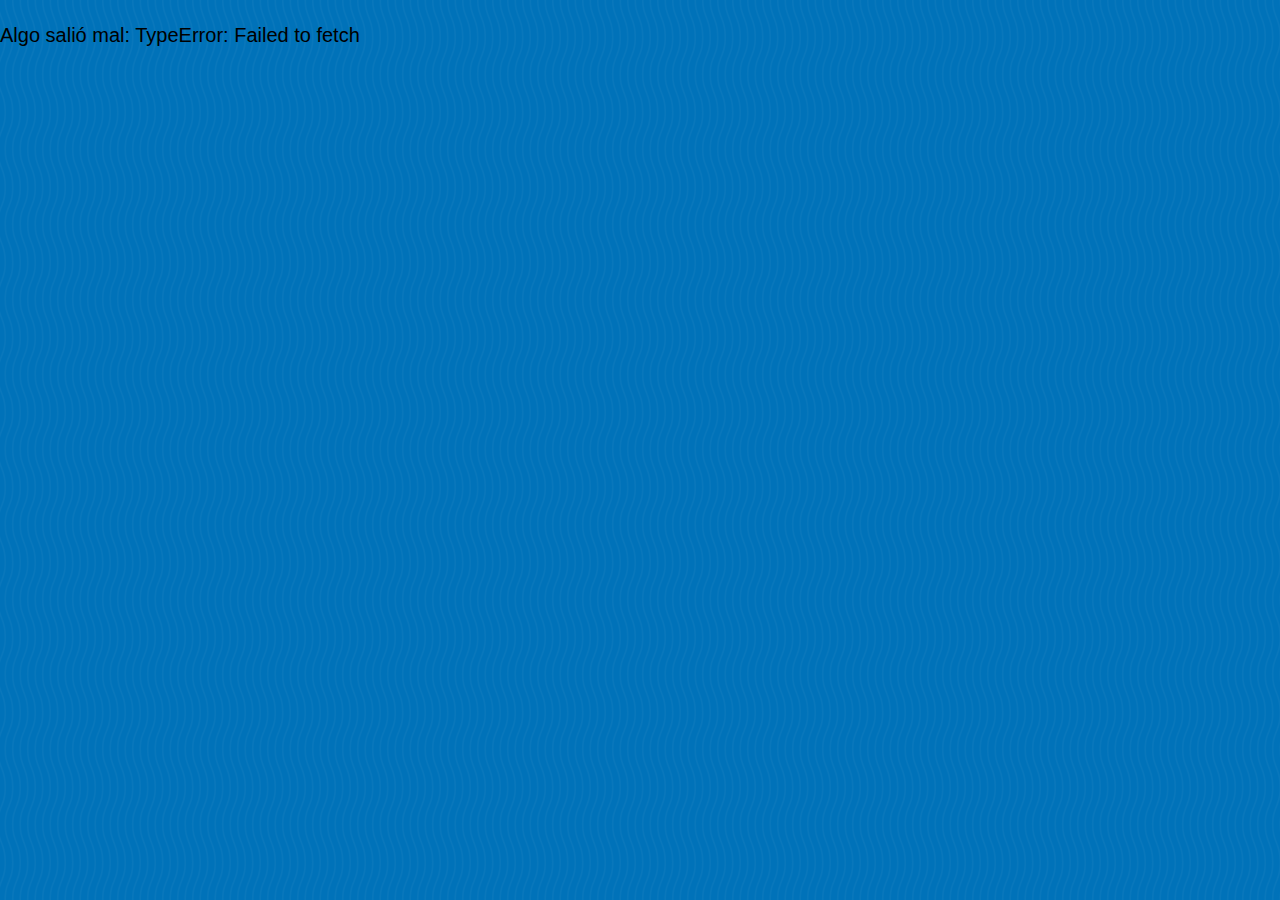
<file: index.html>
<!-- Roldán Linares Pedro Antonio -->

<!DOCTYPE html>
<html lang="en">
<head>
    <meta charset="UTF-8">
    <meta http-equiv="X-UA-Compatible" content="IE=edge">
    <meta name="viewport" content="width=device-width, initial-scale=1.0">
    <link rel="stylesheet" href="./assets/css/styles.css">
    <title>APIs</title>
</head>
<body>
  <p class="name"></p>
  <p class="blog"></p>
  <p class="location"></p>
  
  <script src="./assets/js/app.js"></script>
</body>
</html>

<!-- 
  
  SE SOLUCIONÓ PROBLEMA DE LINKEO 
  SE AGREGÓ LÍNEA  <p class="location"></p>



-->
</file>
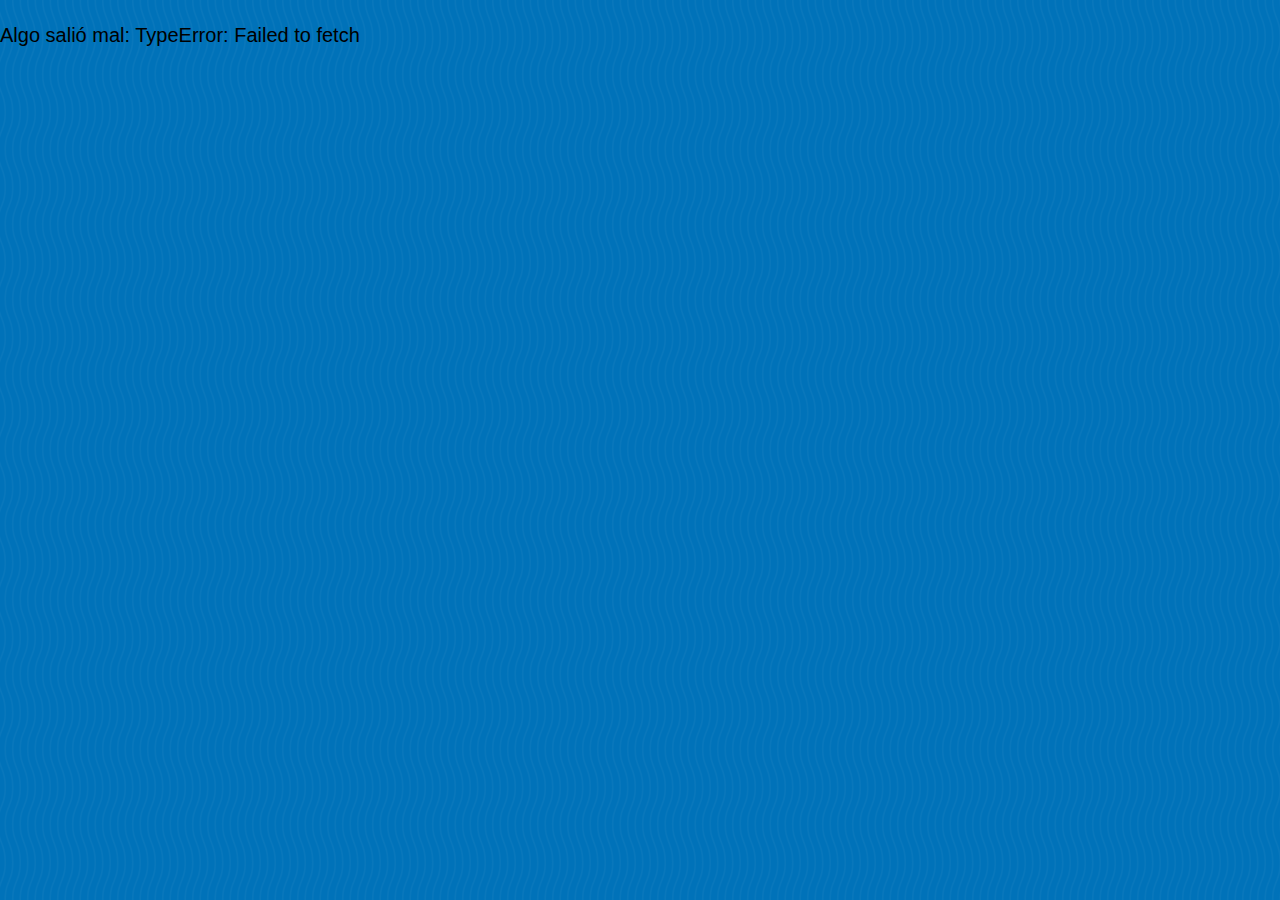
<file: codigo_1/index.html>
<!-- Roldán Linares Pedro Antonio -->

<!DOCTYPE html>
<html lang="en">
<head>
    <meta charset="UTF-8">
    <meta http-equiv="X-UA-Compatible" content="IE=edge">
    <meta name="viewport" content="width=device-width, initial-scale=1.0">
    <link rel="stylesheet" href="./assets/css/styles.css">
    <title>APIs</title>
</head>
<body>
  <p class="name"></p>
  <p class="blog"></p>
  <p class="location"></p>
  
  <script src="./assets/js/app.js"></script>
</body>
</html>

<!-- 
  
  SE SOLUCIONÓ PROBLEMA DE LINKEO 
  SE AGREGÓ LÍNEA  <p class="location"></p>



-->
</file>
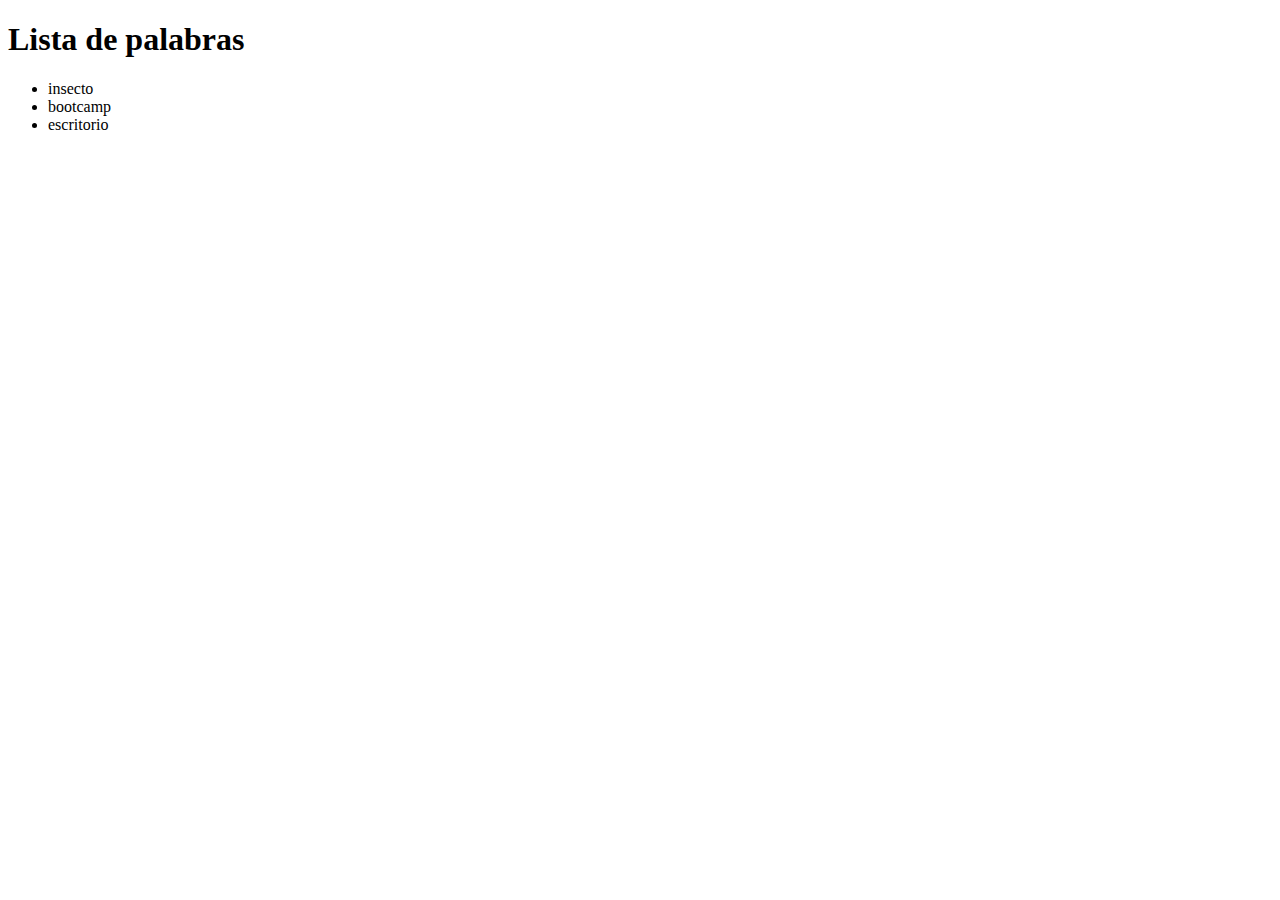
<file: lcd_1/index.html>
<!-- Calificaciones:

Montserrat Martínez Galván (4/5) "Competente"
Pedro Antonio Roldán Linares (4/5) "Competente" -->

<!DOCTYPE html>
<html lang="en">
<head>
    <meta charset="UTF-8">
    <meta http-equiv="X-UA-Compatible" content="IE=edge">
    <meta name="viewport" content="width=device-width, initial-scale=1.0">
    <link rel="stylesheet" href="./app.js" />
    <title>Palabras</title>
</head>
<body>
    <h1>Lista de palabras</h1>
    <ul id="wordList">
        <!-- imprime los elementos de la lista  -->
    </ul>
    <script src="./app.js"></script>
</body>
</html>
</file>
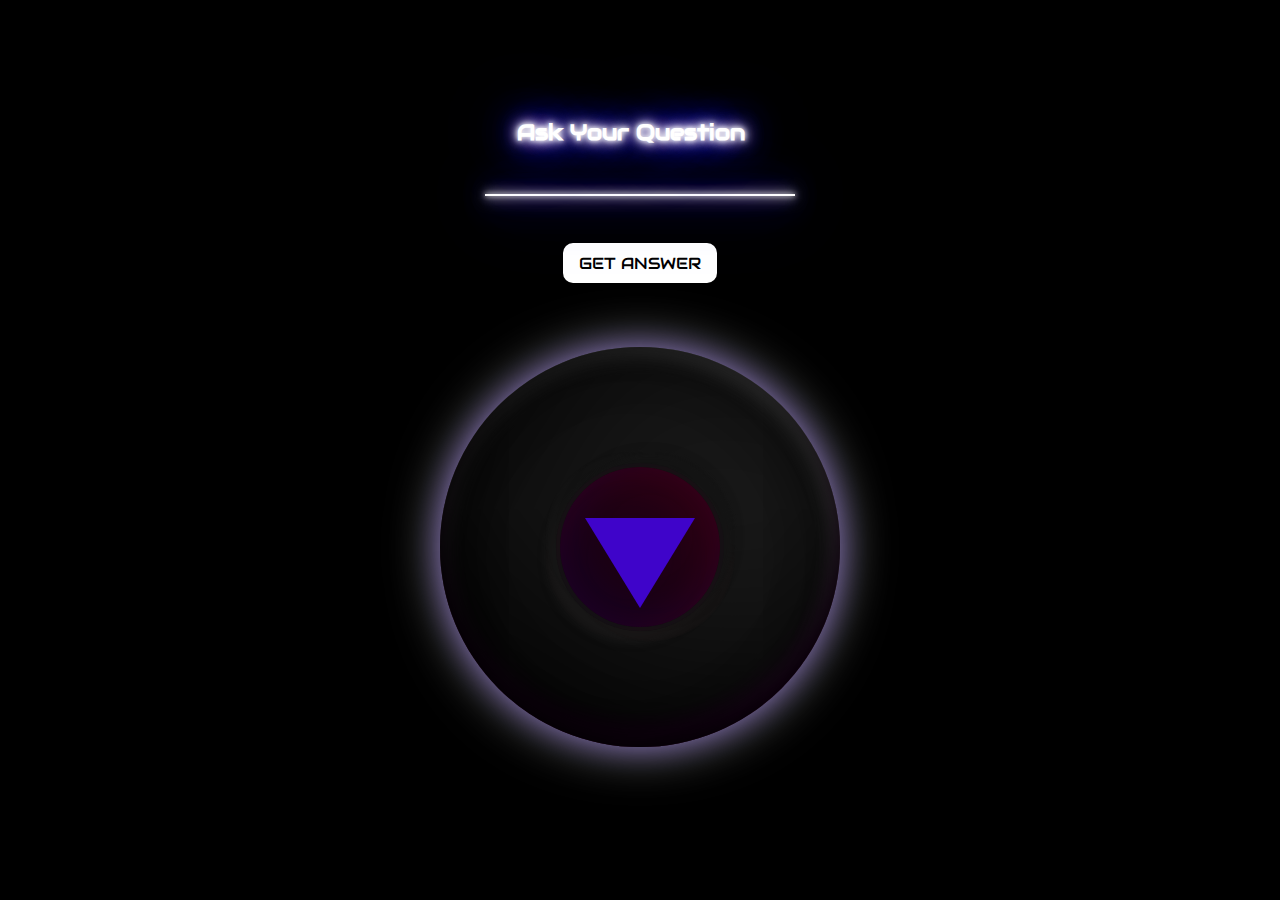
<file: lcd_2/starter-files/index.html>
<!-- Calificaciones:

Montserrat Martínez Galván (4/5) "Competente"
Pedro Antonio Roldán Linares (4/5) "Competente" -->


<!DOCTYPE html>
<html lang="en">
    <head>
        <meta charset="UTF-8" />
        <meta name="viewport" content="width=device-width, initial-scale=1.0" />
        <link rel="icon" href="favicon.ico" />
        <link href="https://fonts.googleapis.com/css2?family=Audiowide&display=swap" rel="stylesheet" />
        <link rel="stylesheet" href="./styles/background.css" />
        <link rel="stylesheet" href="./styles/ball.css" />
        <link rel="stylesheet" href="./styles/main.css" />
        <title>Yes No API</title>
    </head>
    <body>
        <div class="main">
            <div class="stars"></div>
            <div class="twinkling"></div>
            <div class="clouds"></div>

            <div class="interaction__container">
                <input id="input" class="input" type="text" onkeypress="handleKeyEnter(event)" value="" required />
                <span class="input__bar"></span>
                <label>Ask Your Question</label>
                <p id="error" class="error"></p>
            </div>

            <button id="button" type="button" class="button" onclick="fetchAnswer()">
                Get Answer
            </button>

            <div id="ball" class="ball">
                <div class="ball__response">
                    <div class="ball__triangle"></div>
                    <div id="answer" class="ball__answer"></div>
                </div>
            </div>
        </div>
    </body>
    <script src="./script.js"></script>
</html>
</file>
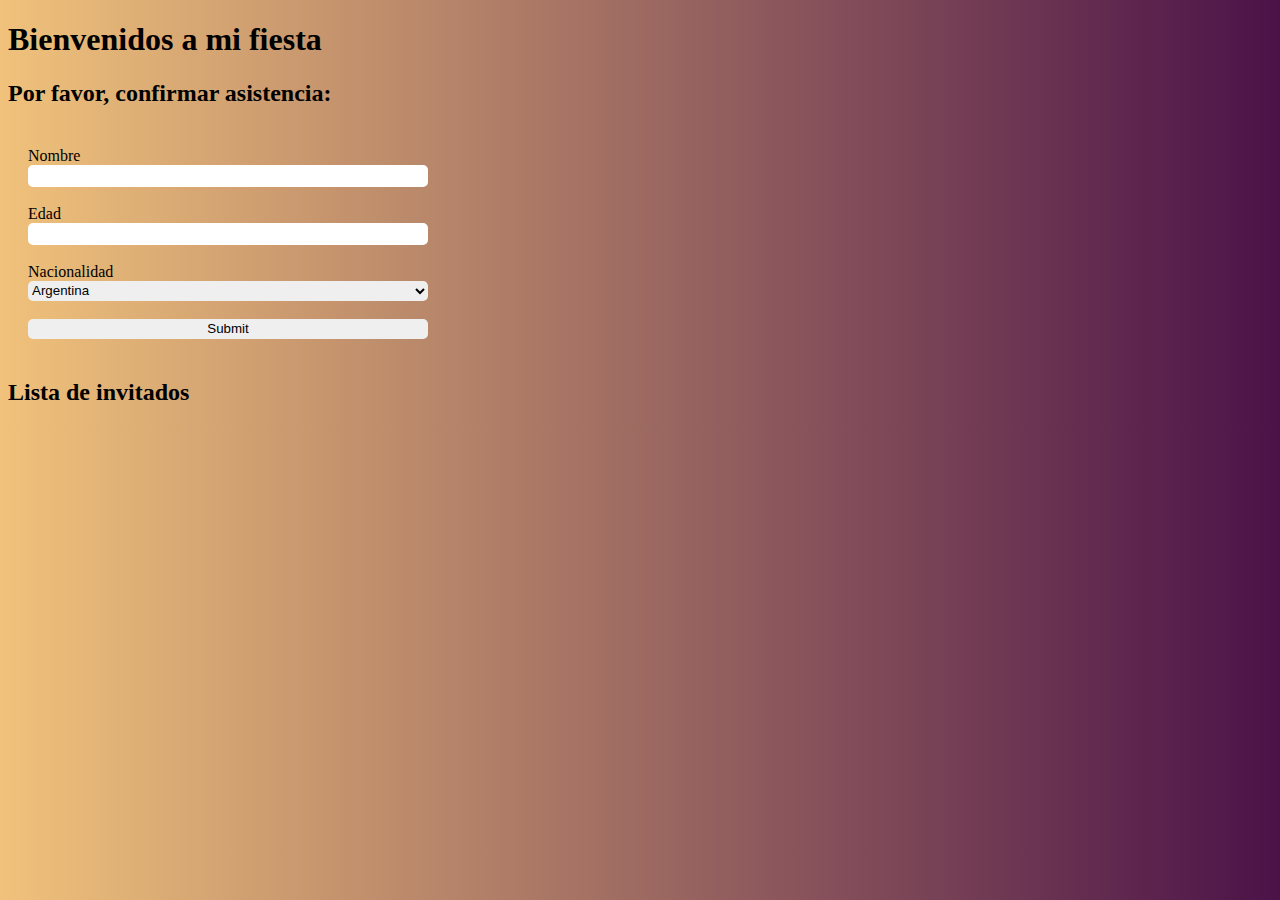
<file: formulario.html>
<!-- Roldán Linares Pedro Antonio -->

<!DOCTYPE html>
<html lang="en">

<head>
  <meta charset="UTF-8">
  <meta http-equiv="X-UA-Compatible" content="IE=edge">
  <meta name="viewport" content="width=device-width, initial-scale=1.0">
  <link rel="stylesheet" type="text/css" media="screen" href="./styles.css">
  <title>Formulario</title>
</head>
<body>
  <h1>Bienvenidos a mi fiesta</h1>
  <h2>Por favor, confirmar asistencia:</h2>

  <form class="formulario">
    Nombre <input type="text" name="name" id="name">
    <br />
    Edad <input type="number" name="age" id="age">
    <br />

    Nacionalidad
    <select name="nationality" id="nationality">
      <option value="ar">Argentina</option>
      <option value="mx">Mexicana</option>
      <option value="per">Peruana</option>
      <option value="vnzl">Venezolana</option>
    </select>
    <br />
    <input type="submit">
  </form>

  <div>
    <h2 id="lista-de-invitados">Lista de invitados</h2>
  </div>

  <script src="./formulario.js"></script>
</body>

</html>
</file>
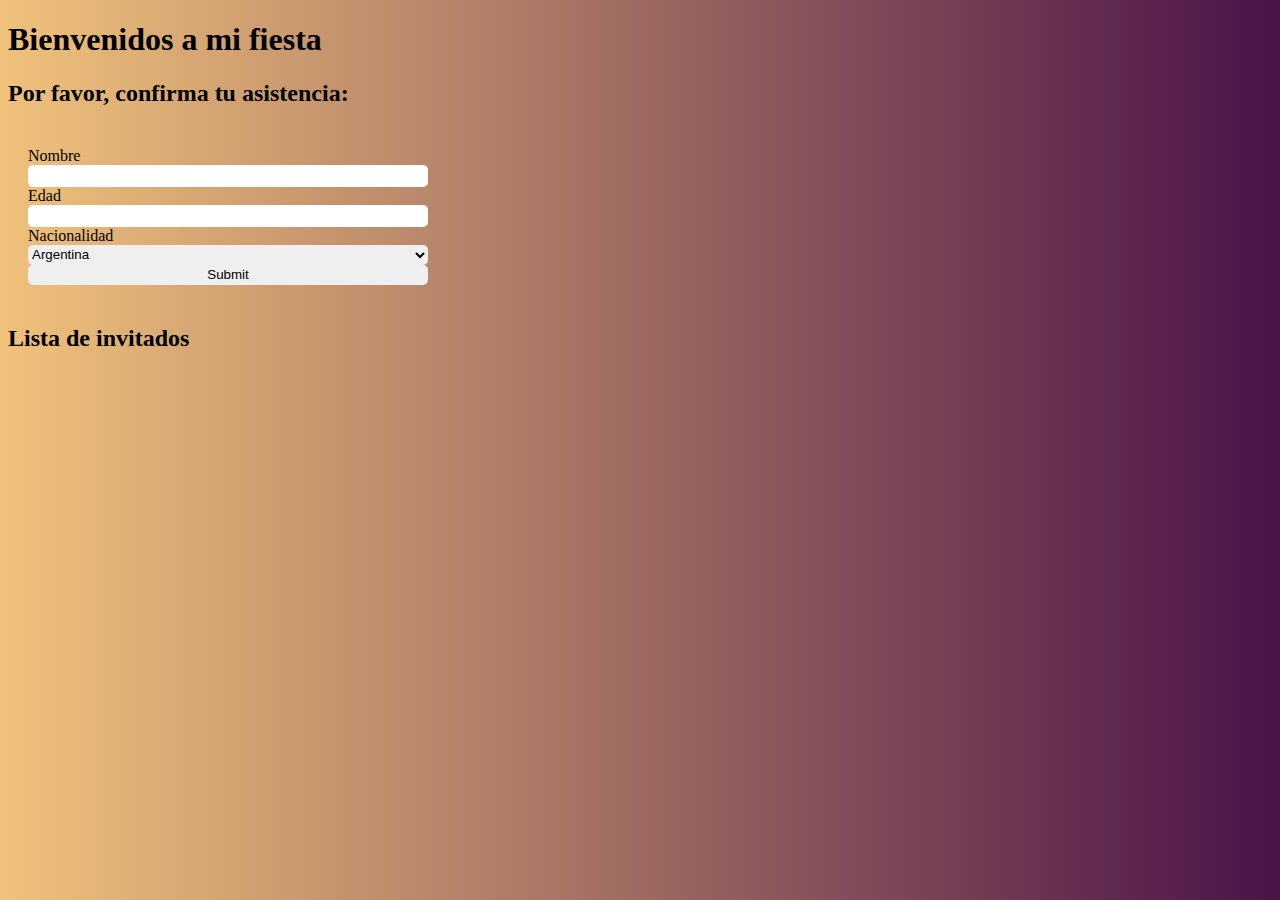
<file: codigo_2/formulario.html>
<!-- Calificaciones:

Cindy Rejón Hernández (4/5) "Competente"
Jesús Emiliano Madrigal Gonzále (4/5) "Competente"
Pedro Antonio Roldán Linares (4/5) "Competente" -->

<!DOCTYPE html>
<html lang="en">

<head>
  <meta charset="UTF-8">
  <meta http-equiv="X-UA-Compatible" content="IE=edge">
  <meta name="viewport" content="width=device-width, initial-scale=1.0">
  <link rel="stylesheet" href="styles.css">
  <script defer src="formulario.js"></script>
  <title>Formulario de Invitados</title>
</head>

<body>
  <h1>Bienvenidos a mi fiesta</h1>
  <h2>Por favor, confirma tu asistencia:</h2>

  <form class="formulario">
    <label for="name">Nombre</label>
    <input type="text" name="name" id="name">

    <label for="age">Edad</label>
    <input type="number" name="age" id="age">

    <label for="nationality">Nacionalidad</label>
    <select name="nationality" id="nationality">
      <option value="ar">Argentina</option>
      <option value="mx">Mexicana</option>
      <option value="per">Peruana</option>
      <option value="vnzl">Venezolana</option>
    </select>

    <input type="submit">
  </form>

  <div>
    <h2 id="lista-de-invitados">Lista de invitados</h2>
  </div>

</body>

</html>
</file>
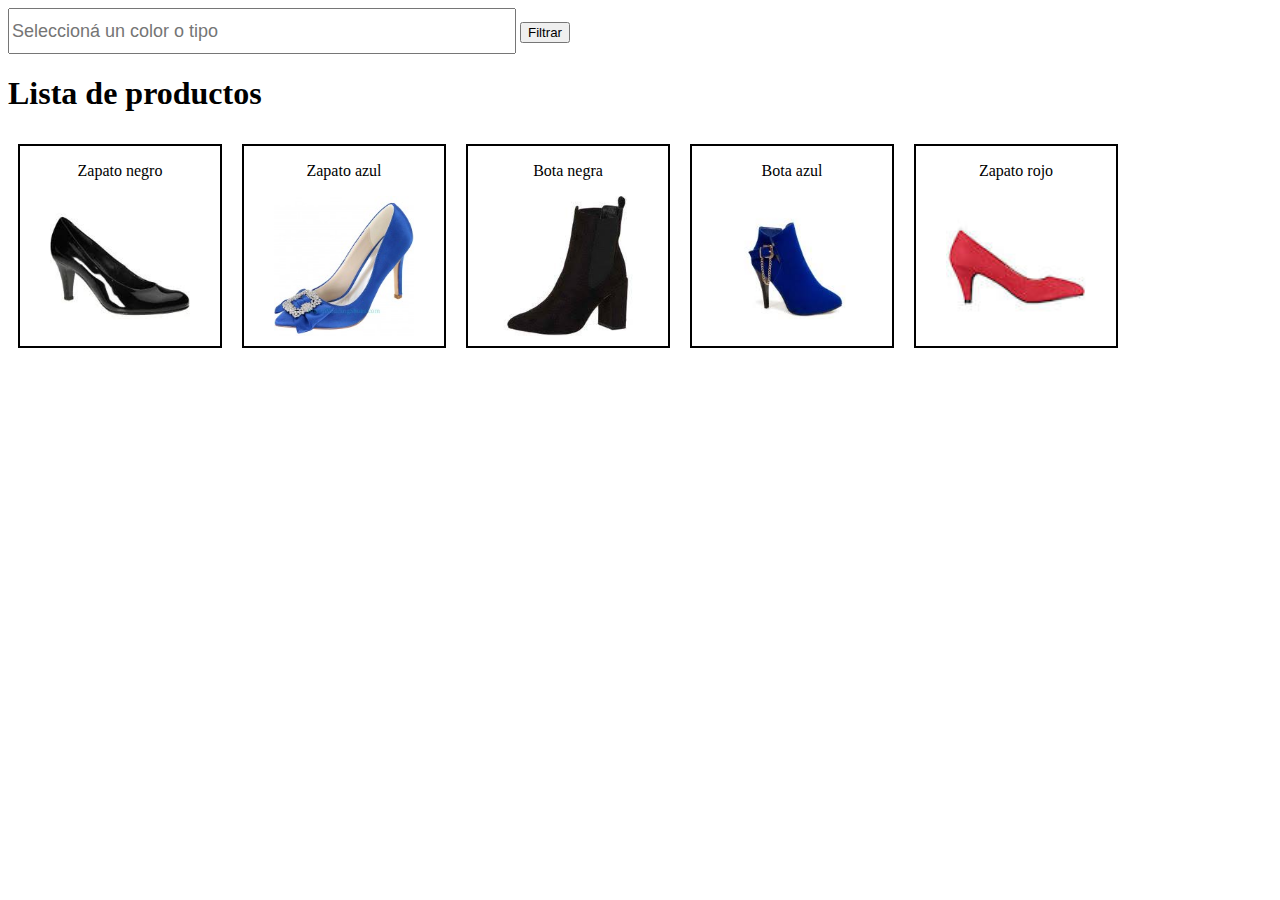
<file: codigo_3/filtro.html>
<!-- Calificaciones:

Montserrat Martínez Galván (4/5) "Competente"
Pedro Antonio Roldán Linares (4/5) "Competente" -->



<!DOCTYPE html>
<html lang="en">

<head>
  <meta charset="UTF-8">
  <meta name="viewport" content="width=device-width, initial-scale=1.0">
  <meta http-equiv="X-UA-Compatible" content="ie=edge">
  <link rel="stylesheet" href="filtro.css">
  <script defer src="./filtro.js"></script>
  <title>Filtros en JS</title>
</head>

<body>
  <div>
    <input type="text" placeholder="Seleccioná un color o tipo">
    <button>Filtrar</button>
    <h1>Lista de productos </h1>
    <div id="lista-de-productos">
    </div>
  </div>
</body>

</html>
</file>
<file: lcd_2/starter-files/styles/background.css>
/* Calificaciones:

Montserrat Martínez Galván (4/5) "Competente"
Pedro Antonio Roldán Linares (4/5) "Competente" */


/* Taken from: https://codepen.io/LoneWolfsMoon/pen/KQaxNd */
body {
    margin: 0;
    padding: 0;
}
@keyframes move-twink-back {
    from {
        background-position: 0 0;
    }
    to {
        background-position: -10000px 5000px;
    }
}
@-webkit-keyframes move-twink-back {
    from {
        background-position: 0 0;
    }
    to {
        background-position: -10000px 5000px;
    }
}
@-moz-keyframes move-twink-back {
    from {
        background-position: 0 0;
    }
    to {
        background-position: -10000px 5000px;
    }
}
@-ms-keyframes move-twink-back {
    from {
        background-position: 0 0;
    }
    to {
        background-position: -10000px 5000px;
    }
}

@keyframes move-clouds-back {
    from {
        background-position: 0 0;
    }
    to {
        background-position: 10000px 0;
    }
}
@-webkit-keyframes move-clouds-back {
    from {
        background-position: 0 0;
    }
    to {
        background-position: 10000px 0;
    }
}
@-moz-keyframes move-clouds-back {
    from {
        background-position: 0 0;
    }
    to {
        background-position: 10000px 0;
    }
}
@-ms-keyframes move-clouds-back {
    from {
        background-position: 0;
    }
    to {
        background-position: 10000px 0;
    }
}

.stars,
.twinkling,
.clouds {
    position: absolute;
    top: 0;
    left: 0;
    right: 0;
    bottom: 0;
    width: 100%;
    height: 100%;
    display: block;
}

.stars {
    background: #000 url(http://www.script-tutorials.com/demos/360/images/stars.png) repeat top center;
    z-index: -103;
}

.twinkling {
    background: transparent url(http://www.script-tutorials.com/demos/360/images/twinkling.png) repeat top center;
    z-index: -102;

    animation: move-twink-back 200s linear infinite;
}

.clouds {
    background: transparent url(https://i.imgur.com/v3xI5rv.png) repeat top center;
    z-index: -100;

    animation: move-clouds-back 600s linear infinite;
}
</file>
<file: lcd_2/starter-files/styles/ball.css>
/* Calificaciones:

Montserrat Martínez Galván (4/5) "Competente"
Pedro Antonio Roldán Linares (4/5) "Competente" */

.ball {
    height: 400px;
    width: 400px;
    background: rgb(25, 25, 25);
    border-radius: 100%;
    position: relative;
    box-shadow: inset -10px 10px 50px rgba(0, 0, 0, 0.4), inset 5px -5px 50px rgba(0, 0, 0, 1),
        inset 50px -50px 200px rgba(0, 0, 0, 1), inset 0px -20px 20px rgba(60, 0, 60, 1),
        inset -1px 2px 20px 4px #ffffff7a, 0 0 50px #ffffffa1, 0 0 30px 0px #3900bf8c;
}

.ball__response {
    position: absolute;
    background: linear-gradient(45deg, rgba(20, 0, 20, 1) 0%, rgba(40, 0, 20, 1) 100%);
    width: 160px;
    height: 160px;
    border-radius: 100%;
    border: solid 4px rgba(20, 20, 20, 0.8);
    box-shadow: 10px -10px 10px rgba(20, 20, 20, 0.6), 10px -10px 1px rgba(20, 20, 20, 0.5),
        -10px -10px 1px rgba(20, 20, 20, 0.5), 10px 10px 1px rgba(23, 20, 20, 0.5), -10px 10px 1px rgba(19, 17, 17, 0.5),
        8px -10px 10px rgba(20, 20, 20, 0.6), -8px 10px 10px rgba(39, 39, 39, 0.6),
        inset -10px 10px 40px rgba(200, 0, 20, 0.1), inset 10px -10px 40px rgba(20, 0, 200, 0.1);
    left: 50%;
    top: 50%;
    -webkit-transform: translate(-50%, -50%);
    transform: translate(-50%, -50%);
}

.ball__triangle {
    -webkit-transform: translate(-50%, -50%) rotate(5deg);
    transform: translate(-50%, -50%) rotate(5deg);
    position: absolute;
    left: 50%;
    top: 60%;
    border-left: 55px solid transparent;
    border-right: 55px solid transparent;
    opacity: 0;
}

.ball__answer {
    font-size: 1.2rem;
    text-shadow: 1px 1px 2px black;
    color: white;
    text-align: center;
    -webkit-transform: translate(-50%, -50%) rotate(5deg);
    transform: translate(-50%, -50%) rotate(5deg);
    position: absolute;
    text-transform: uppercase;
    width: 55px;
    height: 60px;
    left: 51%;
    top: 52%;
    opacity: 0;
    transition: ease-in all 0.2s;
    text-shadow: 0 0 5px #fff, 0 0 10px #fff, 0 0 15px #fff, 0 0 20px #3f04ca, 0 0 35px #3f04ca, 0 0 40px #3f04ca,
        0 0 50px #3f04ca, 0 0 75px #3f04ca;
}

.ball .ball__answer {
    opacity: 1;
    -webkit-transform: translate(-50%, -50%) rotate(0deg);
    transform: translate(-50%, -50%) rotate(0deg);
    transition: ease-in all 0.2s;
}

.ball .ball__triangle {
    border-top: 90px solid #3f04ca;
    -webkit-transform: translate(-50%, -50%) rotate(0deg);
    transform: translate(-50%, -50%) rotate(0deg);
    opacity: 1;
    transition: ease-in all 0.2s;
}

.shake__ball {
    animation: shake 1s cubic-bezier(0.5, -0.75, 0.7, 2) both;
    transform: translate3d(0, 0, 0);
    backface-visibility: hidden;
    perspective: 1000px;
}

@keyframes shake {
    10%,
    90% {
        transform: translate3d(-5px, 0, 0);
    }

    20%,
    80% {
        transform: translate3d(10px, 0, 0);
    }

    30%,
    50%,
    70% {
        transform: translate3d(-10px, 0, 0);
    }

    40%,
    60% {
        transform: translate3d(5px, 0, 0);
    }
}

@media (max-width: 500px) {
    .ball {
        height: 275px;
        width: 275px;
    }

    .ball__response {
        width: 110px;
        height: 110px;
    }

    .ball__triangle {
        border-left: 40px solid transparent;
        border-right: 40px solid transparent;
    }

    .ball__answer {
        font-size: 0.8rem;
        width: 30px;
        height: 45px;
    }
    .ball .ball__triangle {
        border-top: 50px solid #3f04ca;
    }
}
</file>
<file: lcd_2/starter-files/styles/main.css>
/* Calificaciones:

Montserrat Martínez Galván (4/5) "Competente"
Pedro Antonio Roldán Linares (4/5) "Competente" */


* {
    font-family: 'Audiowide', cursive;
}

body {
    background-color: #0b132b;
    font-size: 16px;
    overflow-y: hidden;
}

.main {
    display: flex;
    flex-direction: column;
    justify-content: center;
    align-items: center;
    height: 100vh;
}

.interaction__container {
    position: relative;
    margin-bottom: 30px;
}

.input {
    font-size: 1.2rem;
    padding: 10px 10px 10px 0px;
    display: block;
    width: 300px;
    border: none;
    border-bottom: 1px solid #757575;
    color: white;
}

.input:focus {
    outline: none;
}

.input ~ label {
    position: absolute;
    font-size: 1.4rem;
    font-weight: 700;
    top: -2.2rem;
    left: 2rem;
    color: white;
    text-shadow: 0 0 5px #fff, 0 0 10px #fff, 0 0 15px #fff, 0 0 20px #3f04ca, 0 0 35px #3f04ca, 0 0 40px #3f04ca,
        0 0 50px #3f04ca, 0 0 75px #3f04ca;
}

.input__bar {
    position: relative;
    display: block;
    content: '';
    height: 2px;
    width: 100%;
    bottom: 1px;
    position: absolute;
    background: white;
    box-shadow: 0 0 5px #fff, 0 0 10px #fff, 0 0 15px #fff, 0 0 20px #3f04ca, 0 0 35px #3f04ca, 0 0 40px #3f04ca,
        0 0 50px #3f04ca, 0 0 75px #3f04ca;
}

.input:focus ~ .input__bar:before,
.input:focus ~ .input__bar:after {
    width: 50%;
}

.input[type='text'] {
    background: transparent;
    border: none;
}

.button {
    border: 0;
    border-radius: 10px;
    font-size: 1rem;
    text-transform: uppercase;
    background: white;
    color: black;
    cursor: pointer;
    padding: 0.6rem 1rem;
    margin-top: 1rem;
    margin-bottom: 4rem;
}

.button:hover {
    box-shadow: 0 0 5px #fff, 0 0 10px #fff, 0 0 15px #fff, 0 0 1px #3f04ca, 0 0 2px #3f04ca, 0 0 2px #3f04ca,
        0 0 0px #3f04ca, 0 0 2px #3f04ca;
}

.button:disabled {
    color: grey;
    cursor: not-allowed;
}

.error {
    position: absolute;
    color: white;
    margin: 0.3rem 0.8rem;
}

@media (max-width: 500px) {
    .interaction__container {
        margin-bottom: 1rem;
    }

    .input {
        width: 200px;
        font-size: 1rem;
    }

    .input ~ label {
        font-size: 1rem;
        top: -2.2rem;
        left: 1.5rem;
    }

    .button {
        padding: 0.6rem 0.8rem;
        margin: 2rem 0;
    }

    .error {
        margin: 0.3rem;
        font-size: 0.7rem;
    }
}
</file>
<file: styles.css>
body {
  background: #f0c27b; /* fallback for old browsers */
  background: -webkit-linear-gradient(to right, #f0c27b, #4b1248); /* Chrome 10-25, Safari 5.1-6 */
  background: linear-gradient(to right, #f0c27b, #4b1248); /* W3C, IE 10+/ Edge, Firefox 16+, Chrome 26+, Opera 12+, Safari 7+ */
}

.formulario {
  padding: 20px;
  display: flex;
  flex-direction: column;
  width: 400px;
}

.formulario input, select {
  border: none;
  height: 20px;
  border-radius: 5px;
}

.error {
  background-color: red;
}

.elemento-lista {
  color: #4b1248;
  font-family: Verdana;
  margin: 10px 0 20px; /* Corregido: se elimina una de las propiedades margin */
  border: 5px solid #4b1248;
  border-radius: 5px;
  padding: 0 5px;
  width: 400px;
}

.elemento-lista input {
  border: none;
  background: none;
  color: #4b1248;
  font-family: Verdana;
  margin: 10px 0;
  font-size: 16px;
}
</file>
<file: codigo_2/styles.css>
/* Calificaciones:

Cindy Rejón Hernández (4/5) "Competente"
Jesús Emiliano Madrigal Gonzále (4/5) "Competente"
Pedro Antonio Roldán Linares (4/5) "Competente" */





body {
  background: #f0c27b; /* fallback for old browsers */
  background: -webkit-linear-gradient(to right, #f0c27b, #4b1248); /* Chrome 10-25, Safari 5.1-6 */
  background: linear-gradient(to right, #f0c27b, #4b1248); /* W3C, IE 10+/ Edge, Firefox 16+, Chrome 26+, Opera 12+, Safari 7+ */
}

.formulario {
  padding: 20px;
  display: flex;
  flex-direction: column;
  width: 400px;
}

.formulario input, select {
  border: none;
  height: 20px;
  border-radius: 5px;
}

.error {
  background-color: red;
}

.elemento-lista {
  color: #4b1248;
  font-family: Verdana;
  margin: 10px 0 20px; /* Corregido: se elimina una de las propiedades margin */
  border: 5px solid #4b1248;
  border-radius: 5px;
  padding: 0 5px;
  width: 400px;
}

.elemento-lista input {
  border: none;
  background: none;
  color: #4b1248;
  font-family: Verdana;
  margin: 10px 0;
  font-size: 16px;
}
</file>
<file: codigo_3/filtro.css>
/* Calificaciones:

Montserrat Martínez Galván (4/5) "Competente"
Pedro Antonio Roldán Linares (4/5) "Competente" */


input {
  width: 500px;
  height: 40px;
  font-size: 18px;
}

#lista-de-productos {
  display: flex;
}

.producto {
  width: 200px;
  height: 200px;
  margin: 10px;
  border: 2px solid black;
  display: flex;
  flex-direction: column;
  align-items: center;
}

.producto img {
  width: 70%;
  height: auto;
}
</file>
<file: assets/css/styles.css>
/* normalize.css v8.0.1 | MIT License | github.com/necolas/normalize.css */button,hr,input{overflow:visible}progress,sub,sup{vertical-align:baseline}[type=checkbox],[type=radio],legend{box-sizing:border-box;padding:0}html{line-height:1.15;-webkit-text-size-adjust:100%}body{margin:0}details,main{display:block}h1{font-size:2em;margin:.67em 0}hr{box-sizing:content-box;height:0}code,kbd,pre,samp{font-family:monospace,monospace;font-size:1em}a{background-color:transparent}abbr[title]{border-bottom:none;text-decoration:underline;text-decoration:underline dotted}b,strong{font-weight:bolder}small{font-size:80%}sub,sup{font-size:75%;line-height:0;position:relative}sub{bottom:-.25em}sup{top:-.5em}img{border-style:none}button,input,optgroup,select,textarea{font-family:inherit;font-size:100%;line-height:1.15;margin:0}button,select{text-transform:none}[type=button],[type=reset],[type=submit],button{-webkit-appearance:button}[type=button]::-moz-focus-inner,[type=reset]::-moz-focus-inner,[type=submit]::-moz-focus-inner,button::-moz-focus-inner{border-style:none;padding:0}[type=button]:-moz-focusring,[type=reset]:-moz-focusring,[type=submit]:-moz-focusring,button:-moz-focusring{outline:ButtonText dotted 1px}fieldset{padding:.35em .75em .625em}legend{color:inherit;display:table;max-width:100%;white-space:normal}textarea{overflow:auto}[type=number]::-webkit-inner-spin-button,[type=number]::-webkit-outer-spin-button{height:auto}[type=search]{-webkit-appearance:textfield;outline-offset:-2px}[type=search]::-webkit-search-decoration{-webkit-appearance:none}::-webkit-file-upload-button{-webkit-appearance:button;font:inherit}summary{display:list-item}[hidden],template{display:none}



/* Variables */
html {
  --grey: #e7e7e7;
  --gray: var(--grey);
  --blue: #0072B9;
  --pink: #D60087;
  --yellow: #ffc600;
  --black: #2e2e2e;
  --red: #c73737;
  --green: #61e846;
  --text-shadow: 2px 2px 0 rgba(0,0,0,0.2);
  --box-shadow: 0 0 5px 5px rgba(0,0,0,0.2);
  font-size: 62.5%;
  font-family: -apple-system, BlinkMacSystemFont, 'Segoe UI', Roboto, Oxygen, Ubuntu, Cantarell, 'Open Sans', 'Helvetica Neue', sans-serif;
  box-sizing: border-box;
}

*, *:before, *:after {
  box-sizing: inherit;
}

body {
  font-size: 2rem;
  line-height: 1.5;
  background-color: var(--blue);
  background-image: url("data:image/svg+xml,%3Csvg width='20' height='100' xmlns='http://www.w3.org/2000/svg'%3E%3Cpath d='M0 21.184c.130.357.264.720.402 1.088l.661 1.768C4.653 33.640 6 39.647 6 50c0 10.271-1.222 15.362-4.928 24.629-.383.955-.74 1.869-1.072 2.75v6.225c.730-2.51 1.691-5.139 2.928-8.233C6.722 65.888 8 60.562 8 50c0-10.626-1.397-16.855-5.063-26.66l-.662-1.767C1.352 19.098.601 16.913 0 14.85v6.335zm20 0C17.108 13.258 16 8.077 16 0h2c0 5.744.574 9.951 2 14.85v6.334zm0 56.195c-2.966 7.86-4 13.123-4 22.621h2c0-6.842.542-11.386 2-16.396v-6.225zM6 0c0 8.44 1.21 13.718 4.402 22.272l.661 1.768C14.653 33.64 16 39.647 16 50c0 10.271-1.222 15.362-4.928 24.629C7.278 84.112 6 89.438 6 100h2c0-10.271 1.222-15.362 4.928-24.629C16.722 65.888 18 60.562 18 50c0-10.626-1.397-16.855-5.063-26.66l-.662-1.767C9.16 13.223 8 8.163 8 0H6z' fill='%23fff' fill-rule='nonzero' fill-opacity='.1' opacity='.349'/%3E%3C/svg%3E%0A");
    background-size: 15px;
  }



/* Table Styles */

table {
  border-radius: 5px;
  overflow: hidden;
  margin-bottom: 2rem;
  border-collapse: collapse;
}

td, th {
  border: 1px solid var(--grey);
  padding: 0.5rem;
}


/* Helper Divs */

.wrapper {
  max-width: 1000px;
  margin: 4rem auto;
  padding: 2rem;
  background: white;
}

.box, .wrapper {
  box-shadow: 0 0 3px 5px rgba(0,0,0,0.08653);
}
a {
  color: var(--blue);
  text-decoration-color: var(--yellow);
}


a.button, button, input[type="button"] {
  color: white;
  background: var(--pink);
  padding: 1rem;
  border: 0;
  border: 2px solid transparent;
  text-decoration: none;
  font-weight: 600;
  font-size:2rem;
}

:focus {
  outline-color: var(--pink);
}

fieldset {
  border: 1px solid black;
}

input:not([type="checkbox"]):not([type="radio"]), textarea, select {
  display: block;
  padding: 1rem;
  border: 1px solid var(--grey);
}

.success {
  border: 1px solid red;
}

h1,
h2,
h3,
h4,
h5,
h6 {
  color: white;
  margin-top: 0;
  line-height: 1;
  text-shadow: var(--text-shadow);
}
.wrapper h1,
.wrapper h2,
.wrapper h3,
.wrapper h4,
.wrapper h5,
.wrapper h6 {
  color: var(--black);
  text-shadow: none;
}
</file>
<file: codigo_1/assets/css/styles.css>
/* normalize.css v8.0.1 | MIT License | github.com/necolas/normalize.css */button,hr,input{overflow:visible}progress,sub,sup{vertical-align:baseline}[type=checkbox],[type=radio],legend{box-sizing:border-box;padding:0}html{line-height:1.15;-webkit-text-size-adjust:100%}body{margin:0}details,main{display:block}h1{font-size:2em;margin:.67em 0}hr{box-sizing:content-box;height:0}code,kbd,pre,samp{font-family:monospace,monospace;font-size:1em}a{background-color:transparent}abbr[title]{border-bottom:none;text-decoration:underline;text-decoration:underline dotted}b,strong{font-weight:bolder}small{font-size:80%}sub,sup{font-size:75%;line-height:0;position:relative}sub{bottom:-.25em}sup{top:-.5em}img{border-style:none}button,input,optgroup,select,textarea{font-family:inherit;font-size:100%;line-height:1.15;margin:0}button,select{text-transform:none}[type=button],[type=reset],[type=submit],button{-webkit-appearance:button}[type=button]::-moz-focus-inner,[type=reset]::-moz-focus-inner,[type=submit]::-moz-focus-inner,button::-moz-focus-inner{border-style:none;padding:0}[type=button]:-moz-focusring,[type=reset]:-moz-focusring,[type=submit]:-moz-focusring,button:-moz-focusring{outline:ButtonText dotted 1px}fieldset{padding:.35em .75em .625em}legend{color:inherit;display:table;max-width:100%;white-space:normal}textarea{overflow:auto}[type=number]::-webkit-inner-spin-button,[type=number]::-webkit-outer-spin-button{height:auto}[type=search]{-webkit-appearance:textfield;outline-offset:-2px}[type=search]::-webkit-search-decoration{-webkit-appearance:none}::-webkit-file-upload-button{-webkit-appearance:button;font:inherit}summary{display:list-item}[hidden],template{display:none}



/* Variables */
html {
  --grey: #e7e7e7;
  --gray: var(--grey);
  --blue: #0072B9;
  --pink: #D60087;
  --yellow: #ffc600;
  --black: #2e2e2e;
  --red: #c73737;
  --green: #61e846;
  --text-shadow: 2px 2px 0 rgba(0,0,0,0.2);
  --box-shadow: 0 0 5px 5px rgba(0,0,0,0.2);
  font-size: 62.5%;
  font-family: -apple-system, BlinkMacSystemFont, 'Segoe UI', Roboto, Oxygen, Ubuntu, Cantarell, 'Open Sans', 'Helvetica Neue', sans-serif;
  box-sizing: border-box;
}

*, *:before, *:after {
  box-sizing: inherit;
}

body {
  font-size: 2rem;
  line-height: 1.5;
  background-color: var(--blue);
  background-image: url("data:image/svg+xml,%3Csvg width='20' height='100' xmlns='http://www.w3.org/2000/svg'%3E%3Cpath d='M0 21.184c.130.357.264.720.402 1.088l.661 1.768C4.653 33.640 6 39.647 6 50c0 10.271-1.222 15.362-4.928 24.629-.383.955-.74 1.869-1.072 2.75v6.225c.730-2.51 1.691-5.139 2.928-8.233C6.722 65.888 8 60.562 8 50c0-10.626-1.397-16.855-5.063-26.66l-.662-1.767C1.352 19.098.601 16.913 0 14.85v6.335zm20 0C17.108 13.258 16 8.077 16 0h2c0 5.744.574 9.951 2 14.85v6.334zm0 56.195c-2.966 7.86-4 13.123-4 22.621h2c0-6.842.542-11.386 2-16.396v-6.225zM6 0c0 8.44 1.21 13.718 4.402 22.272l.661 1.768C14.653 33.64 16 39.647 16 50c0 10.271-1.222 15.362-4.928 24.629C7.278 84.112 6 89.438 6 100h2c0-10.271 1.222-15.362 4.928-24.629C16.722 65.888 18 60.562 18 50c0-10.626-1.397-16.855-5.063-26.66l-.662-1.767C9.16 13.223 8 8.163 8 0H6z' fill='%23fff' fill-rule='nonzero' fill-opacity='.1' opacity='.349'/%3E%3C/svg%3E%0A");
    background-size: 15px;
  }



/* Table Styles */

table {
  border-radius: 5px;
  overflow: hidden;
  margin-bottom: 2rem;
  border-collapse: collapse;
}

td, th {
  border: 1px solid var(--grey);
  padding: 0.5rem;
}


/* Helper Divs */

.wrapper {
  max-width: 1000px;
  margin: 4rem auto;
  padding: 2rem;
  background: white;
}

.box, .wrapper {
  box-shadow: 0 0 3px 5px rgba(0,0,0,0.08653);
}
a {
  color: var(--blue);
  text-decoration-color: var(--yellow);
}


a.button, button, input[type="button"] {
  color: white;
  background: var(--pink);
  padding: 1rem;
  border: 0;
  border: 2px solid transparent;
  text-decoration: none;
  font-weight: 600;
  font-size:2rem;
}

:focus {
  outline-color: var(--pink);
}

fieldset {
  border: 1px solid black;
}

input:not([type="checkbox"]):not([type="radio"]), textarea, select {
  display: block;
  padding: 1rem;
  border: 1px solid var(--grey);
}

.success {
  border: 1px solid red;
}

h1,
h2,
h3,
h4,
h5,
h6 {
  color: white;
  margin-top: 0;
  line-height: 1;
  text-shadow: var(--text-shadow);
}
.wrapper h1,
.wrapper h2,
.wrapper h3,
.wrapper h4,
.wrapper h5,
.wrapper h6 {
  color: var(--black);
  text-shadow: none;
}
</file>
